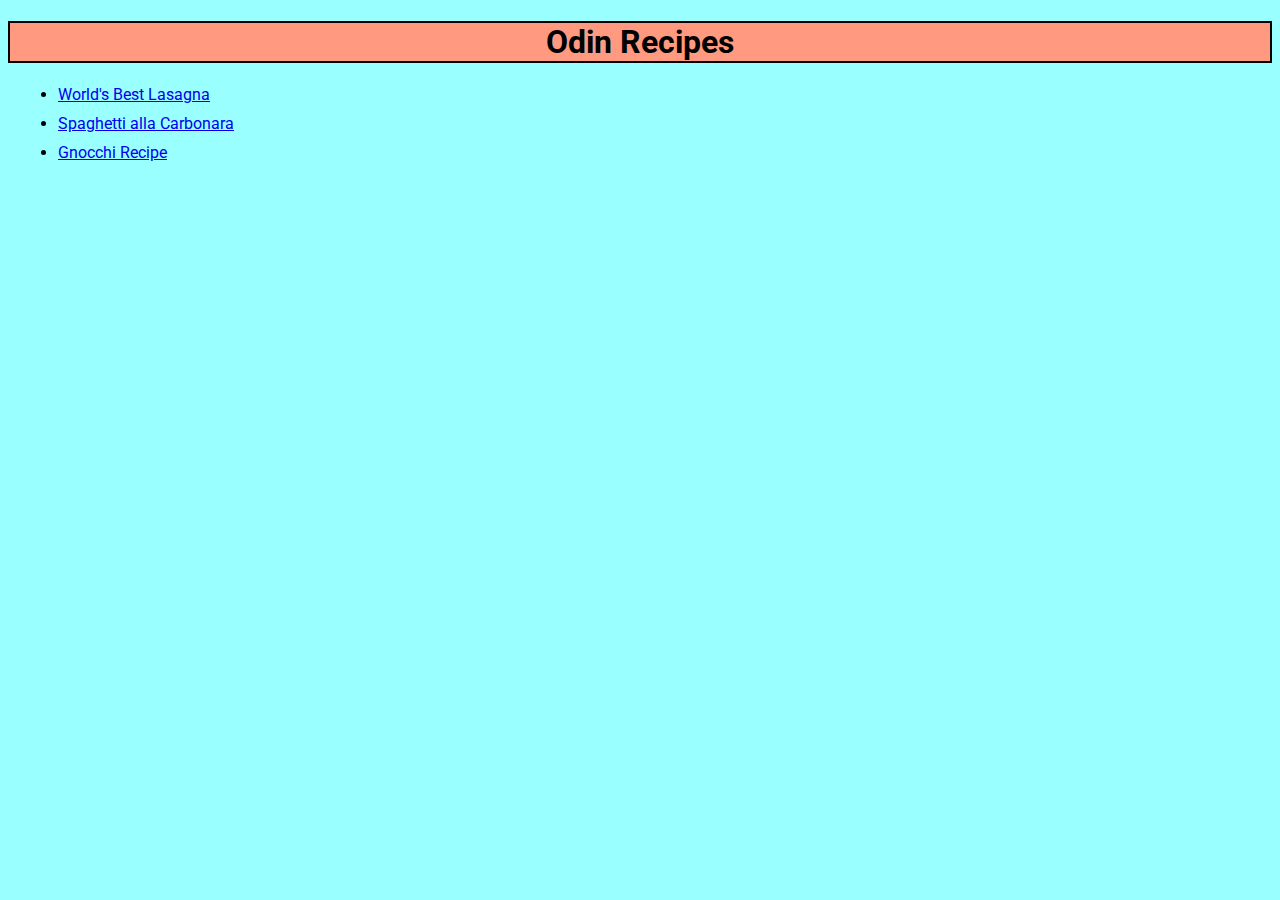
<file: index.html>
<!DOCTYPE html>
<html lang="en">
  <head>
    <meta charset="UTF-8" />
    <meta http-equiv="X-UA-Compatible" content="IE=edge" />
    <meta name="viewport" content="width=device-width, initial-scale=1.0" />
    <link rel="preconnect" href="https://fonts.googleapis.com" />
    <link rel="preconnect" href="https://fonts.gstatic.com" crossorigin />
    <link
      href="https://fonts.googleapis.com/css2?family=Roboto:wght@100;300;400;500&display=swap"
      rel="stylesheet"
    />
    <link rel="stylesheet" href="style.css" />
    <title>Odin Recipes</title>
  </head>
  <body>
    <h1>Odin Recipes</h1>
    <ul>
      <li><a href="recipes/lasagna.html">World's Best Lasagna</a></li>
      <li><a href="recipes/carbonara.html">Spaghetti alla Carbonara</a></li>
      <li><a href="recipes/gnocchi.html">Gnocchi Recipe</a></li>
    </ul>
  </body>
</html>
</file>
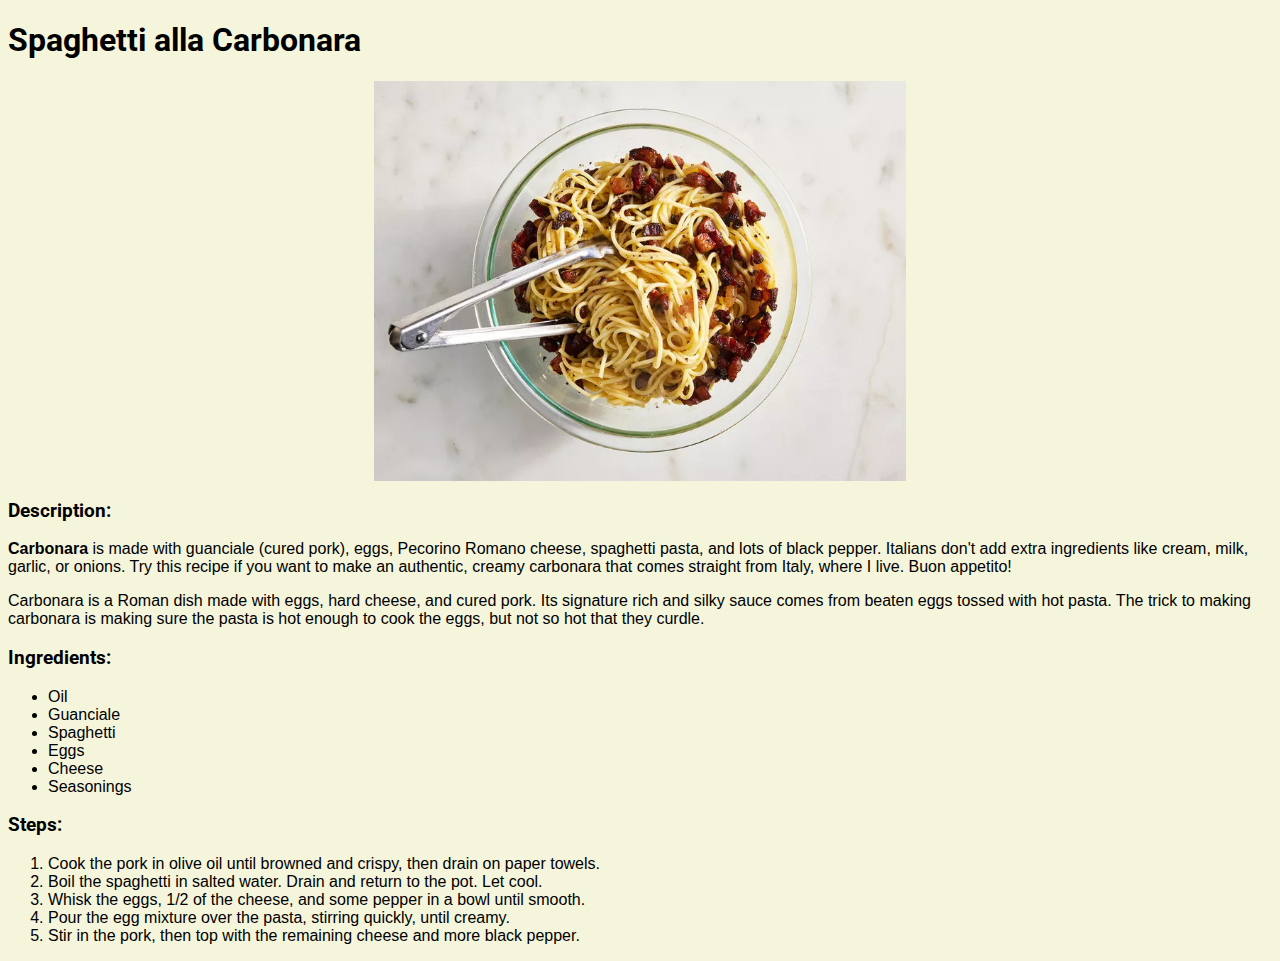
<file: recipes/carbonara.html>
<!DOCTYPE html>
<html lang="en">
  <head>
    <meta charset="UTF-8" />
    <meta http-equiv="X-UA-Compatible" content="IE=edge" />
    <meta name="viewport" content="width=device-width, initial-scale=1.0" />
    <link rel="preconnect" href="https://fonts.googleapis.com" />
    <link rel="preconnect" href="https://fonts.gstatic.com" crossorigin />
    <link
      href="https://fonts.googleapis.com/css2?family=Roboto:wght@100;300;400;500&display=swap"
      rel="stylesheet"
    />
    <link rel="stylesheet" href="styles.css" />
    <title>Carbonara</title>
  </head>
  <body>
    <h1 class="headings">Spaghetti alla Carbonara</h1>
    <img src="./images/carbonara.jpg" alt="carbonara dish" />
    <h3 class="headings">Description:</h3>
    <p>
      <b>Carbonara</b> is made with guanciale (cured pork), eggs, Pecorino
      Romano cheese, spaghetti pasta, and lots of black pepper. Italians don't
      add extra ingredients like cream, milk, garlic, or onions. Try this recipe
      if you want to make an authentic, creamy carbonara that comes straight
      from Italy, where I live. Buon appetito!
    </p>
    <p>
      Carbonara is a Roman dish made with eggs, hard cheese, and cured pork. Its
      signature rich and silky sauce comes from beaten eggs tossed with hot
      pasta. The trick to making carbonara is making sure the pasta is hot
      enough to cook the eggs, but not so hot that they curdle.
    </p>
    <h3 class="headings">Ingredients:</h3>
    <ul>
      <li>Oil</li>
      <li>Guanciale</li>
      <li>Spaghetti</li>
      <li>Eggs</li>
      <li>Cheese</li>
      <li>Seasonings</li>
    </ul>
    <h3 class="headings">Steps:</h3>
    <ol>
      <li>
        Cook the pork in olive oil until browned and crispy, then drain on paper
        towels.
      </li>
      <li>
        Boil the spaghetti in salted water. Drain and return to the pot. Let
        cool.
      </li>
      <li>
        Whisk the eggs, 1/2 of the cheese, and some pepper in a bowl until
        smooth.
      </li>
      <li>
        Pour the egg mixture over the pasta, stirring quickly, until creamy.
      </li>
      <li>
        Stir in the pork, then top with the remaining cheese and more black
        pepper.
      </li>
    </ol>
  </body>
</html>
</file>
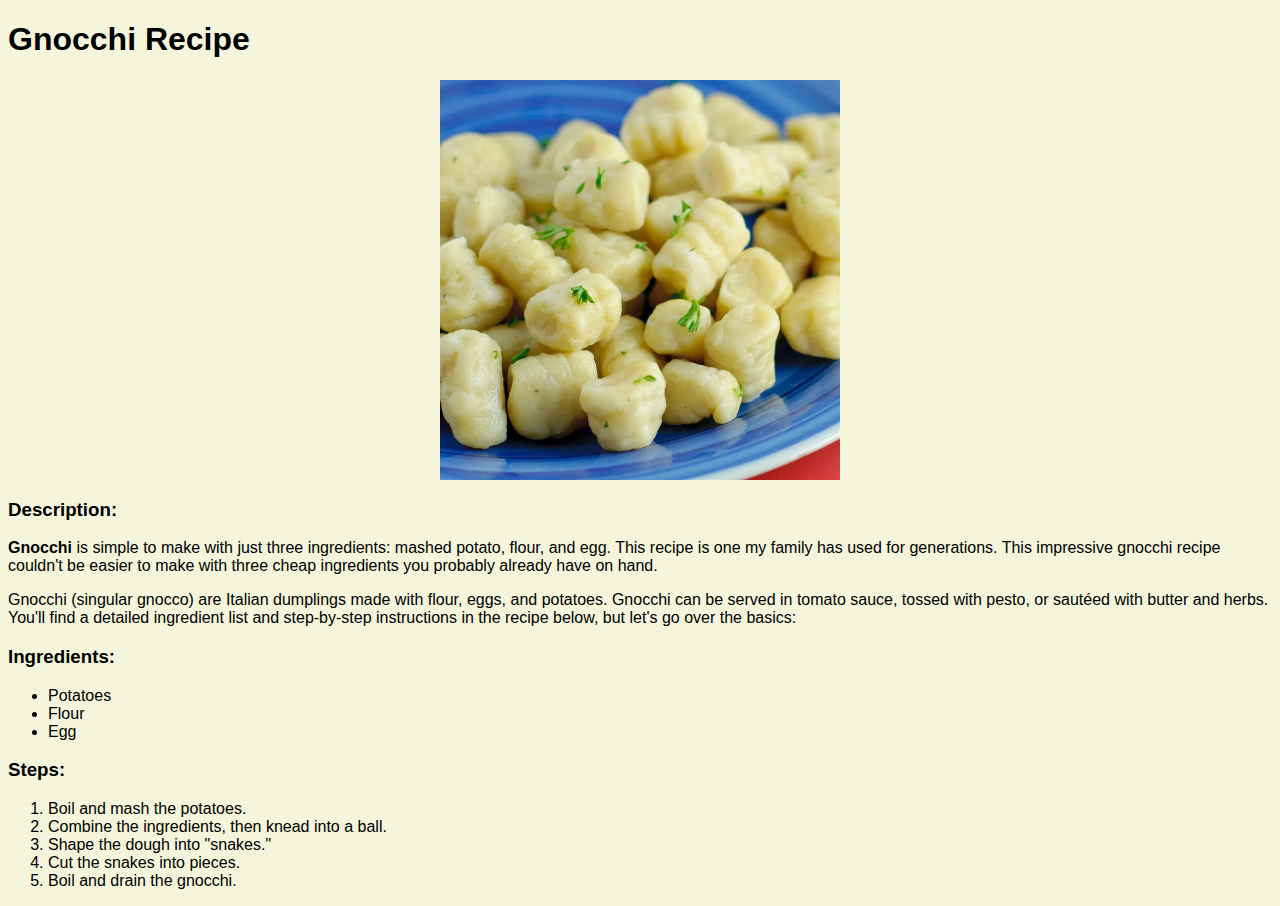
<file: recipes/gnocchi.html>
<!DOCTYPE html>
<html lang="en">
  <head>
    <meta charset="UTF-8" />
    <meta http-equiv="X-UA-Compatible" content="IE=edge" />
    <meta name="viewport" content="width=device-width, initial-scale=1.0" />
    <link rel="preconnect" href="https://fonts.googleapis.com" />
    <link rel="preconnect" href="https://fonts.gstatic.com" crossorigin />
    <link
      href="https://fonts.googleapis.com/css2?family=Roboto:wght@100;300;400;500&display=swap"
      rel="stylesheet"
    />
    <link rel="stylesheet" href="styles.css" />
    <title>Gnocchi</title>
  </head>
  <body>
    <h1>Gnocchi Recipe</h1>
    <img src="./images/gnocchi.jpg" alt="gnocchi image" />
    <h3>Description:</h3>
    <p>
      <b>Gnocchi</b> is simple to make with just three ingredients: mashed
      potato, flour, and egg. This recipe is one my family has used for
      generations. This impressive gnocchi recipe couldn't be easier to make
      with three cheap ingredients you probably already have on hand.
    </p>
    <p>
      Gnocchi (singular gnocco) are Italian dumplings made with flour, eggs, and
      potatoes. Gnocchi can be served in tomato sauce, tossed with pesto, or
      sautéed with butter and herbs. You'll find a detailed ingredient list and
      step-by-step instructions in the recipe below, but let's go over the
      basics:
    </p>
    <h3>Ingredients:</h3>
    <ul>
      <li>Potatoes</li>
      <li>Flour</li>
      <li>Egg</li>
    </ul>
    <h3>Steps:</h3>
    <ol>
      <li>Boil and mash the potatoes.</li>
      <li>Combine the ingredients, then knead into a ball.</li>
      <li>Shape the dough into "snakes."</li>
      <li>Cut the snakes into pieces.</li>
      <li>Boil and drain the gnocchi.</li>
    </ol>
  </body>
</html>
</file>
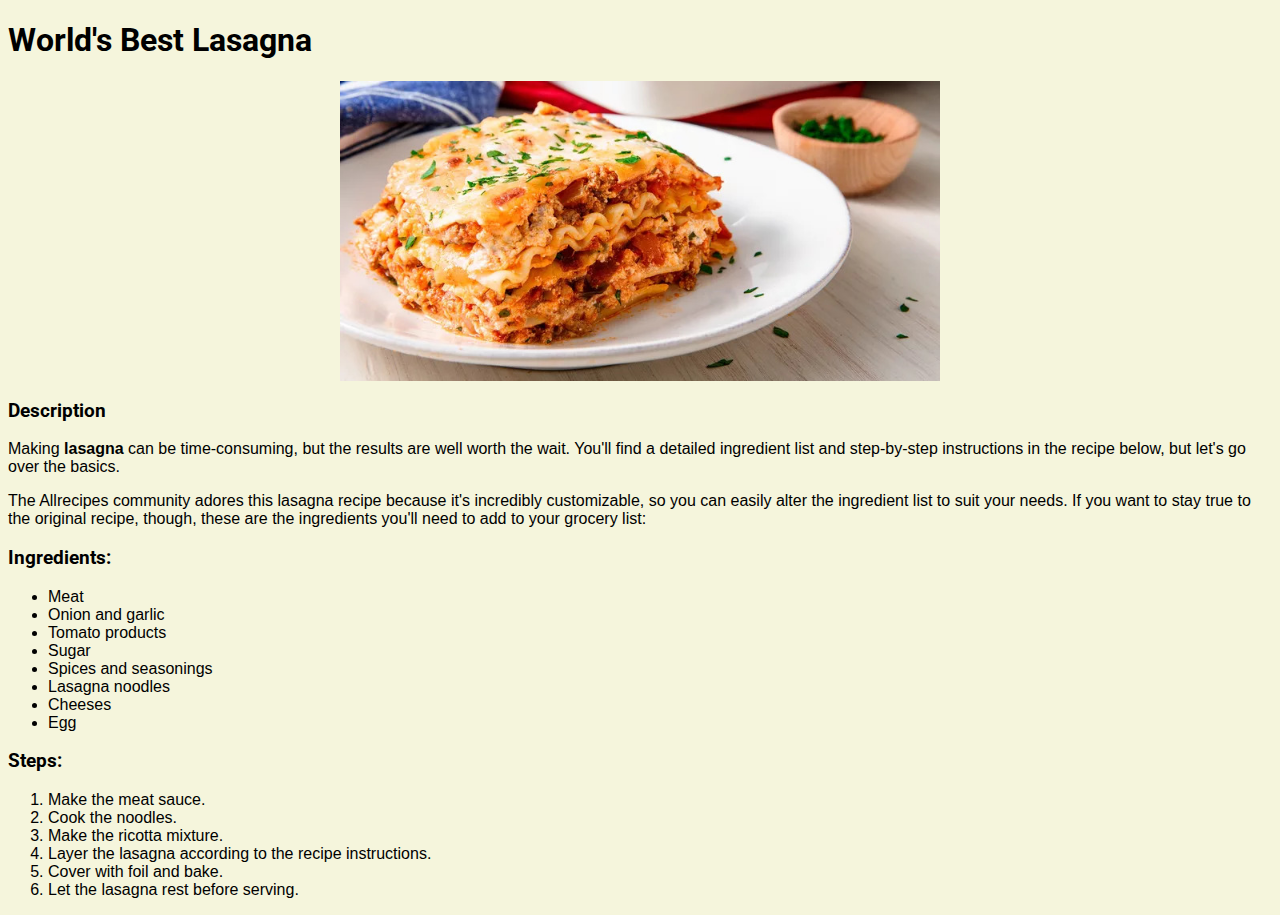
<file: recipes/lasagna.html>
<!DOCTYPE html>
<html lang="en">
  <head>
    <meta charset="UTF-8" />
    <meta http-equiv="X-UA-Compatible" content="IE=edge" />
    <meta name="viewport" content="width=device-width, initial-scale=1.0" />
    <link rel="preconnect" href="https://fonts.googleapis.com" />
    <link rel="preconnect" href="https://fonts.gstatic.com" crossorigin />
    <link
      href="https://fonts.googleapis.com/css2?family=Roboto:wght@100;300;400;500&display=swap"
      rel="stylesheet"
    />
    <link rel="stylesheet" href="styles.css" />
    <title>Lasagna</title>
  </head>
  <body>
    <h1 class="headings">World's Best Lasagna</h1>
    <img src="./images/lasagna.jpg" alt="lasagna dish" />
    <h3 class="headings">Description</h3>
    <p>
      Making <b>lasagna</b> can be time-consuming, but the results are well
      worth the wait. You'll find a detailed ingredient list and step-by-step
      instructions in the recipe below, but let's go over the basics.
    </p>
    <p>
      The Allrecipes community adores this lasagna recipe because it's
      incredibly customizable, so you can easily alter the ingredient list to
      suit your needs. If you want to stay true to the original recipe, though,
      these are the ingredients you'll need to add to your grocery list:
    </p>
    <h3 class="headings">Ingredients:</h3>
    <ul>
      <li>Meat</li>
      <li>Onion and garlic</li>
      <li>Tomato products</li>
      <li>Sugar</li>
      <li>Spices and seasonings</li>
      <li>Lasagna noodles</li>
      <li>Cheeses</li>
      <li>Egg</li>
    </ul>
    <h3 class="headings">Steps:</h3>
    <ol>
      <li>Make the meat sauce.</li>
      <li>Cook the noodles.</li>
      <li>Make the ricotta mixture.</li>
      <li>Layer the lasagna according to the recipe instructions.</li>
      <li>Cover with foil and bake.</li>
      <li>Let the lasagna rest before serving.</li>
    </ol>
  </body>
</html>
</file>
<file: style.css>
body {
  background-color: #99ffff;
  font-family: 'Roboto', Arial, sans-serif;
}

h1 {
  background-color: #ff9980;
  border: solid 2px;
  text-align: center;
}

ul li {
  margin: 10px;
}
</file>
<file: recipes/styles.css>
body {
  background-color: beige;
  font-family: Arial, Helvetica, sans-serif;
}

img {
  display: block;
  margin-left: auto;
  margin-right: auto;
  max-width: 600px;
  max-height: 400px;
  height: auto;
}

.headings {
  font-family: 'Roboto', Arial;
}
</file>
